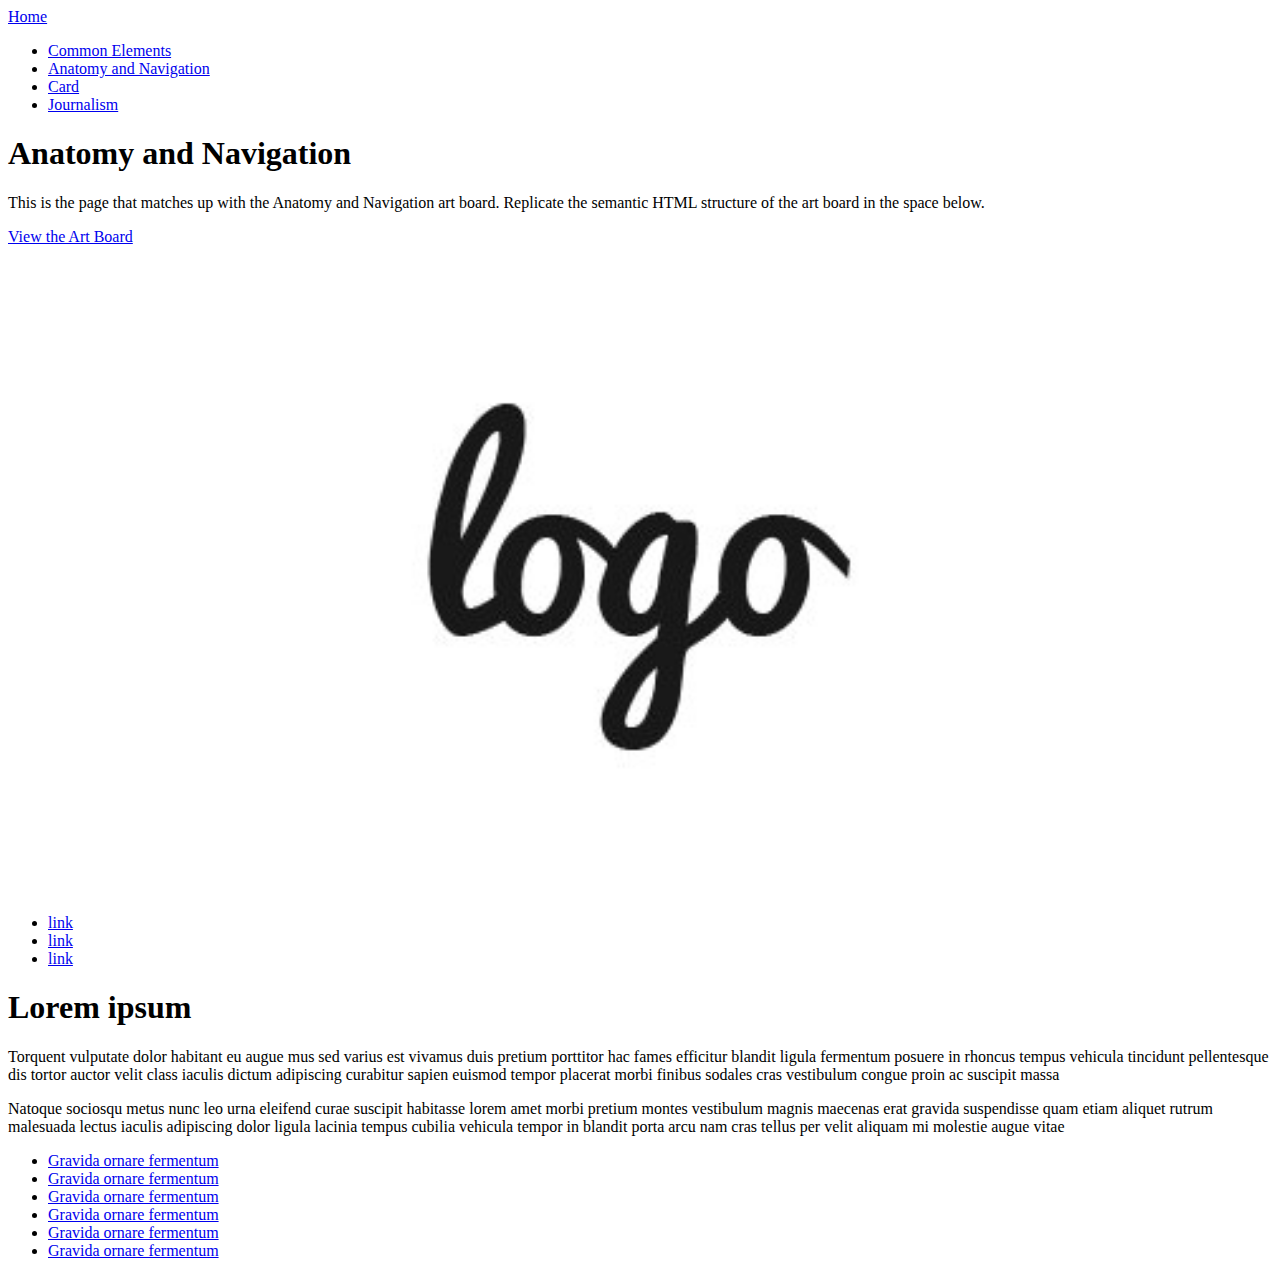
<file: anatomy-and-navigation/index.html>
<!DOCTYPE html>
<html lang="en">
  <head>
    <meta charset="UTF-8" />
    <meta name="viewport" content="width=device-width, initial-scale=1.0" />
    <title>Anatomy and Navigation</title>
  </head>
  <body>
    <nav>
      <a href="./../index.html">Home</a>
      <ul>
        <li>
          <a href="./../common-elements/index.html">Common Elements</a>
        </li>
        <li>
          <a href="./index.html">Anatomy and Navigation</a>
        </li>
        <li>
          <a href="./../card/index.html">Card</a>
        </li>
        <li>
          <a href="./../journalism/index.html">Journalism</a>
        </li>
      </ul>
    </nav>
    <h1>Anatomy and Navigation</h1>
    <p>
      This is the page that matches up with the Anatomy and Navigation art
      board. Replicate the semantic HTML structure of the art board in the space
      below.
    </p>
    <p>
      <a
        href="https://xd.adobe.com/view/0724155e-dae4-491f-4d90-426404fd181d-7115/screen/edc09dee-70ff-4cbb-aa17-53558705c720/Anatomy-and-Navigation"
        target="_blank"
        >View the Art Board</a
      >
    </p>

    <nav id="main-nav">
      <a href="#" title="Logo">
        <img
          src="./../images/logo.jpg"
          alt="Logo of Company XYZ"
          width="100%"
        />
      </a>

      <ul>
        <li><a href="#">link</a></li>
        <li><a href="#">link</a></li>
        <li><a href="#">link</a></li>
      </ul>
    </nav>

    <main>
      <h1>Lorem ipsum</h1>

      <p>
        Torquent vulputate dolor habitant eu augue mus sed varius est vivamus
        duis pretium porttitor hac fames efficitur blandit ligula fermentum
        posuere in rhoncus tempus vehicula tincidunt pellentesque dis tortor
        auctor velit class iaculis dictum adipiscing curabitur sapien euismod
        tempor placerat morbi finibus sodales cras vestibulum congue proin ac
        suscipit massa
      </p>

      <p>
        Natoque sociosqu metus nunc leo urna eleifend curae suscipit habitasse
        lorem amet morbi pretium montes vestibulum magnis maecenas erat gravida
        suspendisse quam etiam aliquet rutrum malesuada lectus iaculis
        adipiscing dolor ligula lacinia tempus cubilia vehicula tempor in
        blandit porta arcu nam cras tellus per velit aliquam mi molestie augue
        vitae
      </p>
    </main>

    <footer>
      <nav>
        <ul>
          <li><a href="#">Gravida ornare fermentum</a></li>
          <li><a href="#">Gravida ornare fermentum</a></li>
          <li><a href="#">Gravida ornare fermentum</a></li>
          <li><a href="#">Gravida ornare fermentum</a></li>
          <li><a href="#">Gravida ornare fermentum</a></li>
          <li><a href="#">Gravida ornare fermentum</a></li>
        </ul>
      </nav>
    </footer>
  </body>
</html>
</file>
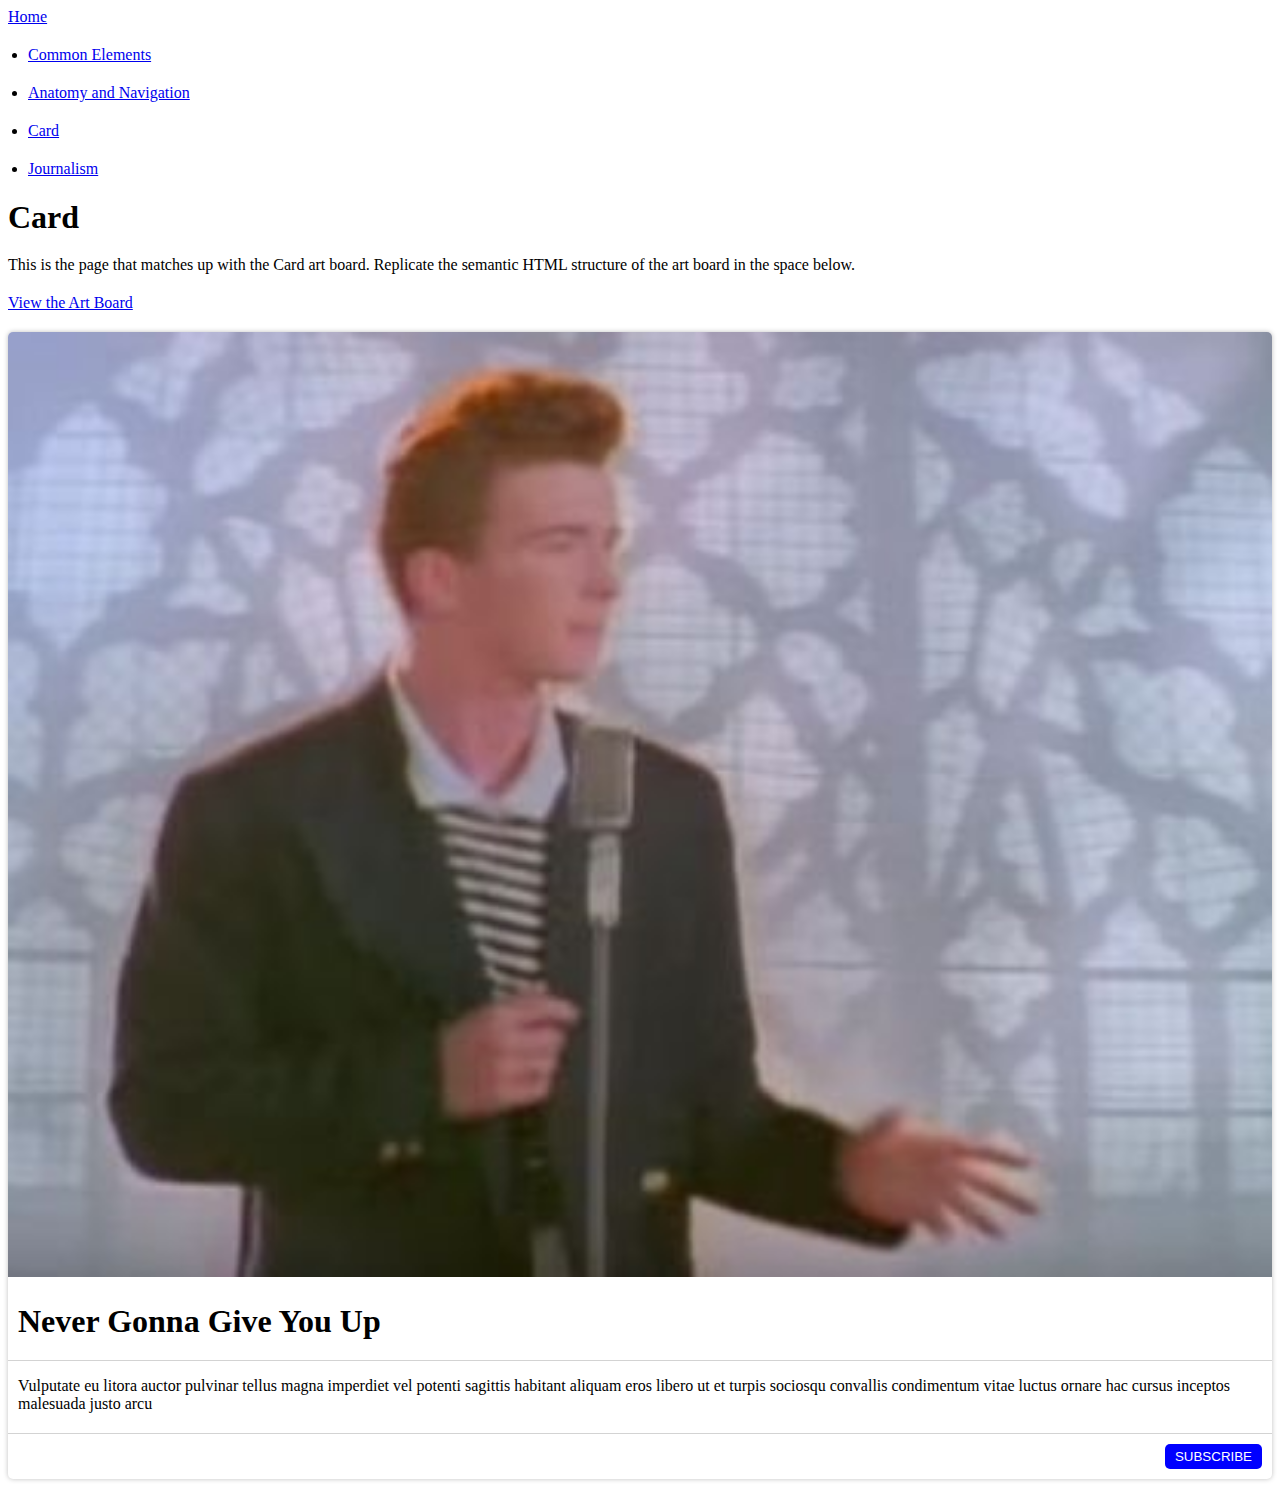
<file: card/index.html>
<!DOCTYPE html>
<html lang="en">
  <head>
    <meta charset="UTF-8" />
    <meta name="viewport" content="width=device-width, initial-scale=1.0" />
    <title>Card</title>
    <link rel="stylesheet" href="./../css/style.css" />
  </head>
  <body>
    <nav>
      <a href="./../index.html">Home</a>
      <ul>
        <li>
          <a href="./../common-elements/index.html">Common Elements</a>
        </li>
        <li>
          <a href="./../anatomy-and-navigation/index.html">
            Anatomy and Navigation
          </a>
        </li>
        <li>
          <a href="./index.html">Card</a>
        </li>
        <li>
          <a href="./../journalism/index.html">Journalism</a>
        </li>
      </ul>
    </nav>
    <h1>Card</h1>
    <p>
      This is the page that matches up with the Card art board. Replicate the
      semantic HTML structure of the art board in the space below.
    </p>
    <p>
      <a
        href="https://xd.adobe.com/view/0724155e-dae4-491f-4d90-426404fd181d-7115/screen/cb8ae9a9-c621-4d26-883d-2ec4a8b70a00/Card"
        target="_blank"
      >
        View the Art Board
      </a>
    </p>

    <article class="card">
      <header>
        <img
          src="./../images/rick-rolled.jpg"
          alt="Rick Astley singing"
          width="100%"
        />
        <h1>Never Gonna Give You Up</h1>
      </header>

      <section>
        <p>
          Vulputate eu litora auctor pulvinar tellus magna imperdiet vel potenti
          sagittis habitant aliquam eros libero ut et turpis sociosqu convallis
          condimentum vitae luctus ornare hac cursus inceptos malesuada justo
          arcu
        </p>
      </section>

      <footer>
        <button>Subscribe</button>
      </footer>
    </article>
  </body>
</html>
</file>
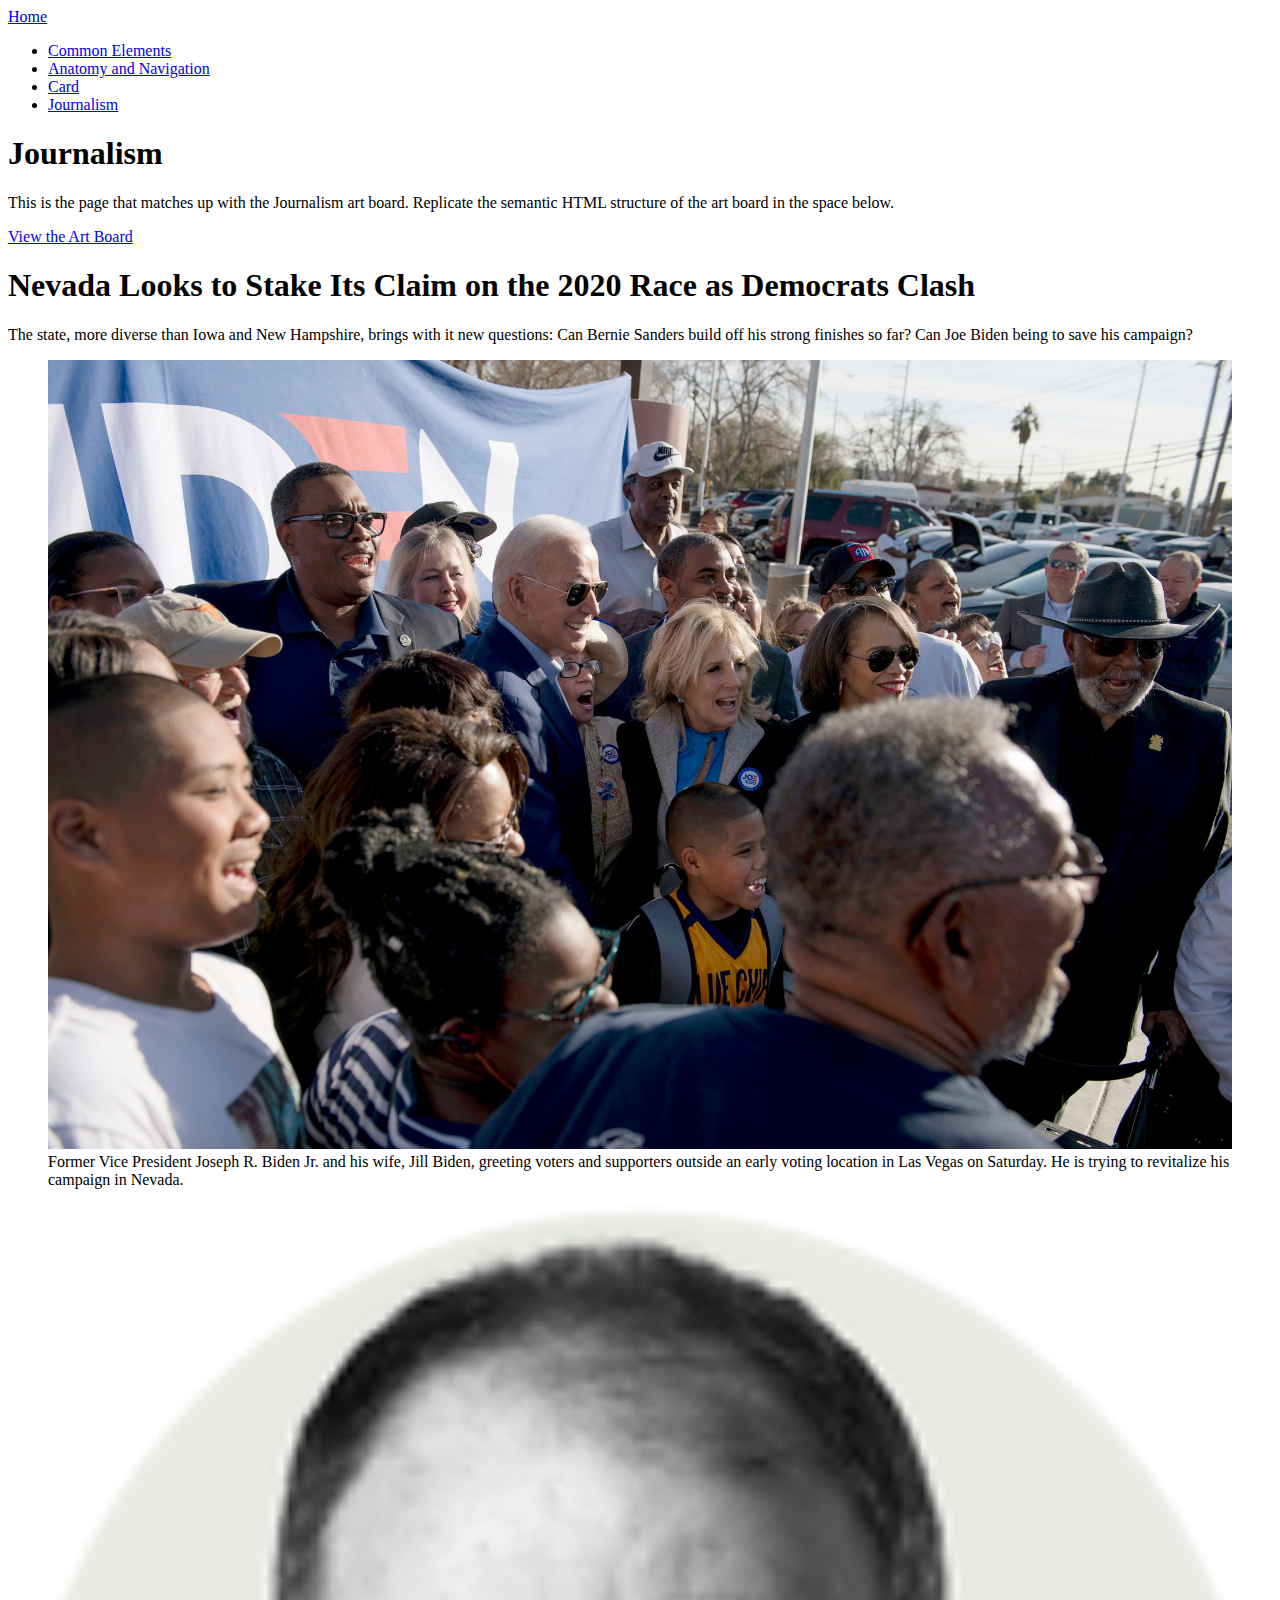
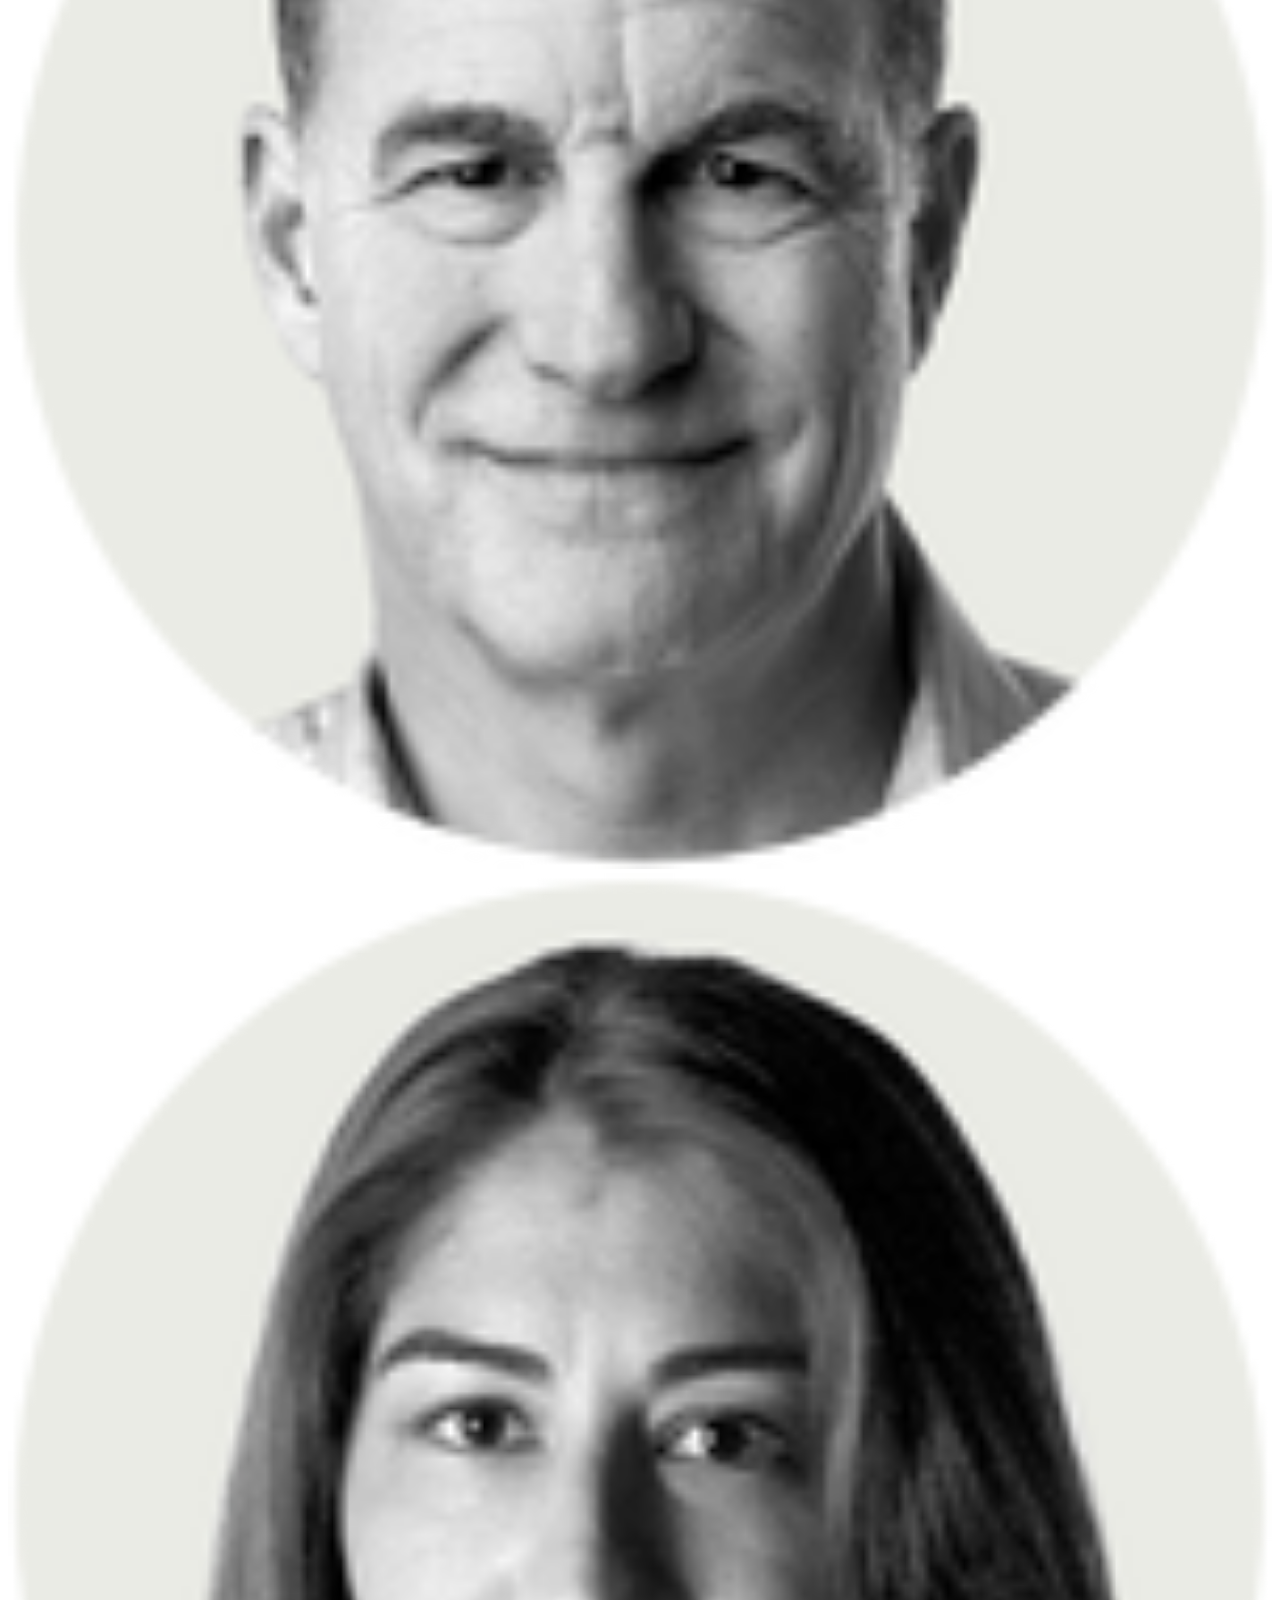
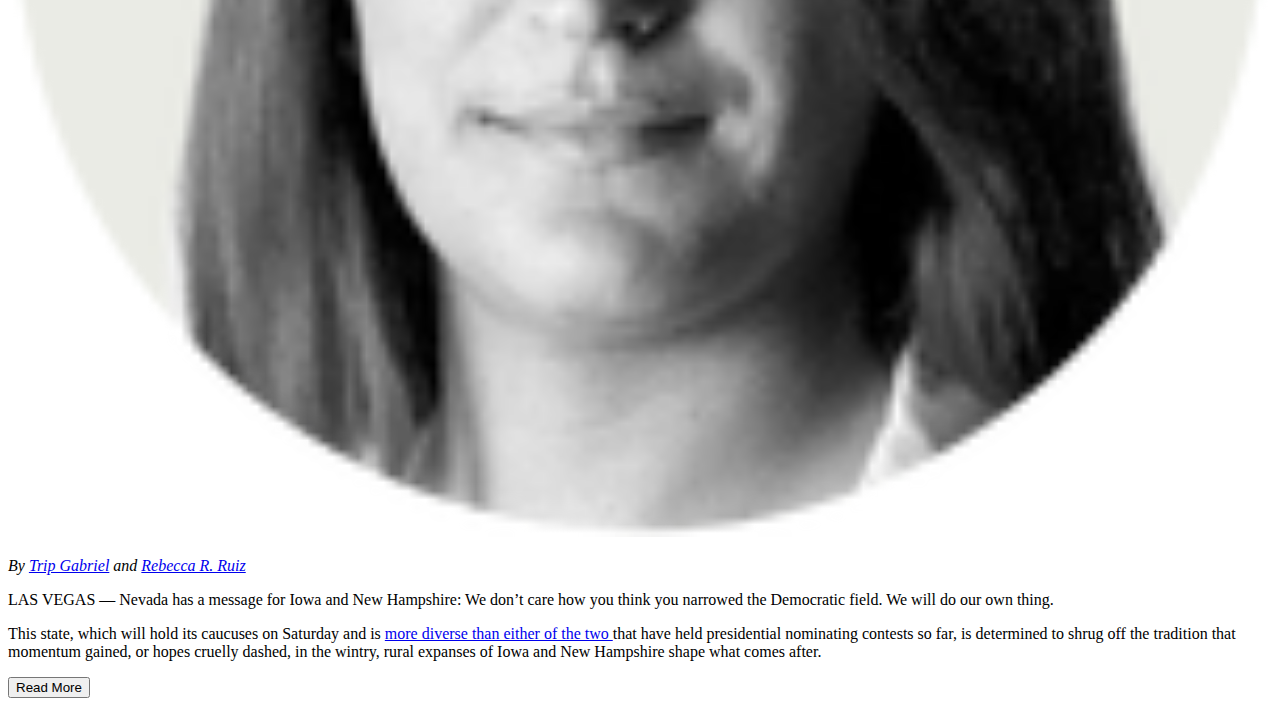
<file: journalism/index.html>
<!DOCTYPE html>
<html lang="en">
  <head>
    <meta charset="UTF-8" />
    <meta name="viewport" content="width=device-width, initial-scale=1.0" />
    <title>Journalism</title>
  </head>
  <body>
    <nav>
      <a href="./../index.html">Home</a>
      <ul>
        <li>
          <a href="./../common-elements/index.html">Common Elements</a>
        </li>
        <li>
          <a href="./../anatomy-and-navigation/index.html"
            >Anatomy and Navigation</a
          >
        </li>
        <li>
          <a href="./../card/index.html">Card</a>
        </li>
        <li>
          <a href="./index.html">Journalism</a>
        </li>
      </ul>
    </nav>
    <h1>Journalism</h1>
    <p>
      This is the page that matches up with the Journalism art board. Replicate
      the semantic HTML structure of the art board in the space below.
    </p>
    <p>
      <a
        href="https://xd.adobe.com/view/0724155e-dae4-491f-4d90-426404fd181d-7115/screen/b7cd8567-fc03-4c30-8100-d3b4f448c253/Journalism"
        target="_blank"
        >View the Art Board</a
      >
    </p>

    <article>
      <header>
        <h1>
          Nevada Looks to Stake Its Claim on the 2020 Race as Democrats Clash
        </h1>

        <p>
          The state, more diverse than Iowa and New Hampshire, brings with it
          new questions: Can Bernie Sanders build off his strong finishes so
          far? Can Joe Biden being to save his campaign?
        </p>

        <figure>
          <img
            src="./../images/joe-biden.jpg"
            alt="Joe Biden and his wife greeting voters and supporters"
            width="100%"
          />

          <figcaption>
            Former Vice President Joseph R. Biden Jr. and his wife, Jill Biden,
            greeting voters and supporters outside an early voting location in
            Las Vegas on Saturday. He is trying to revitalize his campaign in
            Nevada.
          </figcaption>
        </figure>

        <address>
          <a
            href="https://www.nytimes.com/by/trip-gabriel"
            title="Trip Gabriel"
            target="_blank"
          >
            <img
              src="./../images/trip-gabriel.png"
              alt="Trip Gabriel"
              width="100%"
            />
          </a>

          <a
            href="https://www.nytimes.com/by/rebecca-r-ruiz"
            title="Rebecca R. Ruiz"
            target="_blank"
          >
            <img
              src="./../images/rebecca-ruiz.png"
              alt="Rebecca R. Ruiz"
              width="100%"
            />
          </a>

          <p>
            By
            <a
              href="https://www.nytimes.com/by/trip-gabriel"
              title="Trip Gabriel"
              target="_blank"
              >Trip Gabriel</a
            >
            and
            <a
              href="https://www.nytimes.com/by/rebecca-r-ruiz"
              title="Rebecca R. Ruiz"
              target="_blank"
              >Rebecca R. Ruiz</a
            >
          </p>
        </address>
      </header>

      <section>
        <p>
          LAS VEGAS — Nevada has a message for Iowa and New Hampshire: We don’t
          care how you think you narrowed the Democratic field. We will do our
          own thing.
        </p>

        <p>
          This state, which will hold its caucuses on Saturday and is
          <a
            href="#"
            title="Nevada is more diverse than Iowa and New Hampshire"
          >
            more diverse than either of the two
          </a>
          that have held presidential nominating contests so far, is determined
          to shrug off the tradition that momentum gained, or hopes cruelly
          dashed, in the wintry, rural expanses of Iowa and New Hampshire shape
          what comes after.
        </p>

        <button>Read More</button>
      </section>
    </article>
  </body>
</html>
</file>
<file: css/style.css>
/* Common Elements */

/* "*" can be used to select everything */
h1,
h2,
h3,
h4,
h5,
h6,
p,
ul,
ol,
address,
a,
input,
select,
img,
video {
  margin-bottom: 20px;
}

a,
input,
select {
  display: block;
}

input {
  box-sizing: border-box;
}

img,
video,
select,
input {
  width: 100%;
}

ul,
ol {
  padding-left: 20px;
}

@media screen and (min-width: 690px) {
  .flex-container {
    display: flex;
  }

  .flex-container > div {
    flex-grow: 1;
    flex-basis: 0;
    margin: 0 20px;
    /* margin: horizontal (0px) vertical (20px) */
  }
}

/* Card */

.card {
  border-radius: 5px;
  overflow: hidden;
  box-shadow: 0 0 5px 0px rgba(0, 0, 0, 0.25);
}

.card img {
  margin: 0;
}

.card h1,
.card section,
.card footer {
  padding: 0 10px;
}

.card header,
.card section {
  border-bottom: 1px solid lightgray;
}

.card footer {
  padding: 10px;
  display: flex;
  justify-content: flex-end;
}

.card button {
  color: white;
  background: blue;
  border: none;
  border-radius: 5px;
  padding: 5px 10px;
  text-transform: uppercase;
}
</file>
